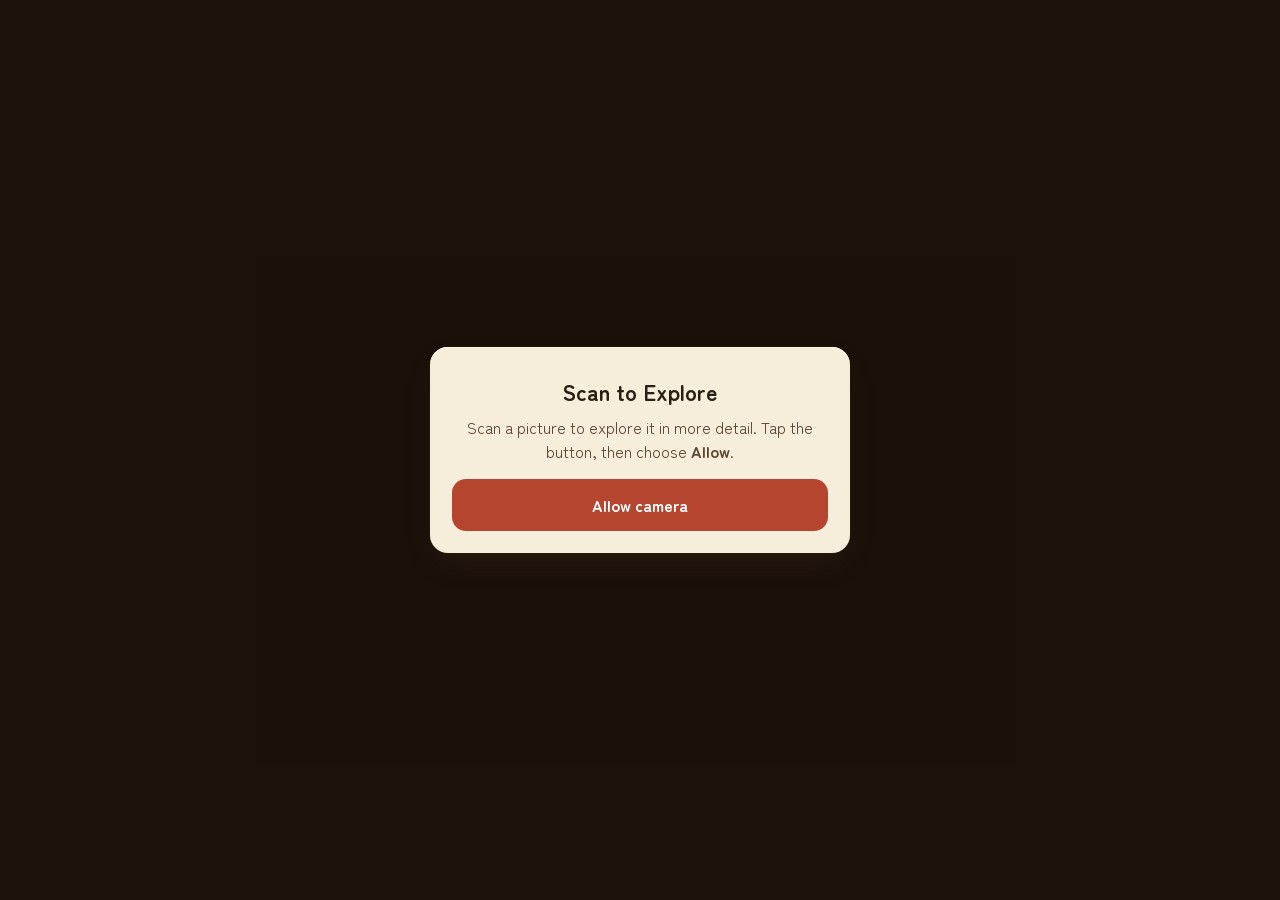
<file: index.html>
<!DOCTYPE html>
<html lang="en">
<head>
<meta charset="utf-8">
<meta name="viewport" content="width=device-width,initial-scale=1,maximum-scale=1,user-scalable=no,viewport-fit=cover">
<meta name="theme-color" content="#ecdfc6">
<title>Scan to Explore</title>
<link rel="icon" href="data:image/svg+xml,%3Csvg xmlns='http://www.w3.org/2000/svg' viewBox='0 0 100 100'%3E%3Ccircle cx='42' cy='42' r='28' fill='none' stroke='%23b5452f' stroke-width='10'/%3E%3Cpath d='M64 64l24 24' stroke='%23b5452f' stroke-width='12' stroke-linecap='round'/%3E%3C/svg%3E">
<link rel="preconnect" href="https://fonts.googleapis.com">
<link rel="preconnect" href="https://fonts.gstatic.com" crossorigin>
<link href="https://fonts.googleapis.com/css2?family=Zen+Maru+Gothic:wght@500;700;900&display=swap" rel="stylesheet">
<link rel="stylesheet" href="css/hub.css">
<script type="importmap">
{ "imports": {
  "three": "https://cdn.jsdelivr.net/npm/three@0.160.0/build/three.module.js",
  "three/addons/": "https://cdn.jsdelivr.net/npm/three@0.160.0/examples/jsm/",
  "mindar-image-three": "https://cdn.jsdelivr.net/npm/mind-ar@1.2.5/dist/mindar-image-three.prod.js"
} }
</script>
</head>
<body>
<div id="ar"></div>

<section id="perm" class="screen">
  <div class="plate">
    <h1>Scan to Explore</h1>
    <p>Scan a picture to explore it in more detail. Tap the button, then choose <b>Allow</b>.</p>
    <button class="btn" id="permBtn">Allow camera</button>
    <div class="status" id="permStatus"></div>
  </div>
</section>

<div id="guide" class="overlay">
  <div class="scan-top plate"><b>Scan a picture to explore</b><span class="cap">Its details open</span><button class="close" id="closeBtn" aria-label="Close"><svg viewBox="0 0 24 24" width="18" height="18"><path d="M6 6l12 12M18 6L6 18" stroke="currentColor" stroke-width="3" stroke-linecap="round" fill="none"/></svg></button></div>
  <div class="frame"><i></i><i></i><i></i><i></i><div class="sweep"></div></div>
  <div class="scan-bottom">
    <div class="status" id="scanStatus">Starting camera…</div>
  </div>
</div>

<div id="found" class="found"><div class="plate"><b id="foundName"></b><span id="foundSub"></span></div></div>

<script type="module" src="js/app.js"></script>
</body>
</html>
</file>
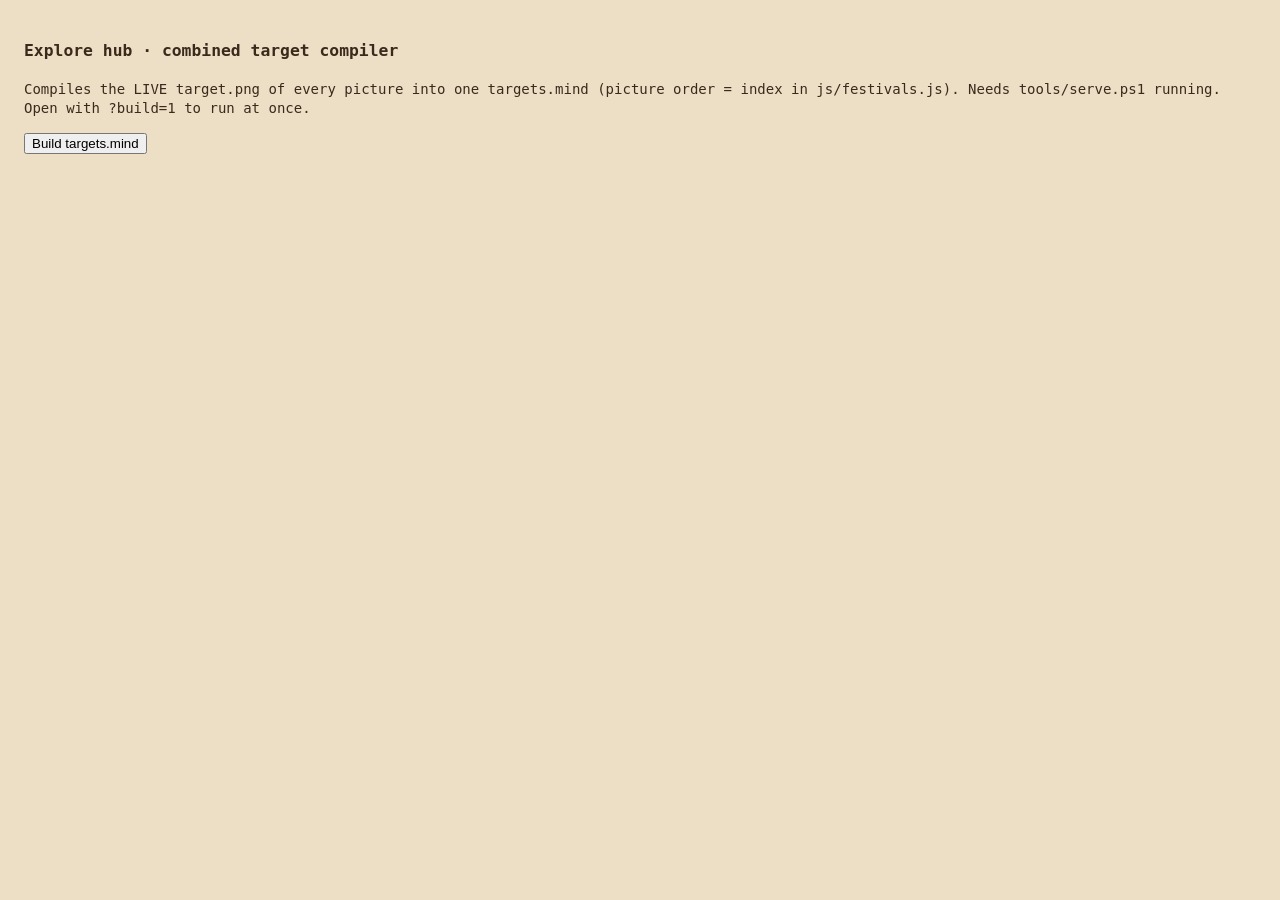
<file: tools/make-target.html>
<!DOCTYPE html>
<html lang="en"><head><meta charset="utf-8"><title>Build hub targets</title>
<style>body{font:14px/1.4 Consolas,monospace;background:#ecdfc6;color:#3b2a1c;padding:16px}img{max-height:30vh;border:1px solid #8c7457;margin-right:8px}pre{white-space:pre-wrap}</style></head>
<body>
<h3>Explore hub · combined target compiler</h3>
<p>Compiles the LIVE <code>target.png</code> of every picture into one <code>targets.mind</code> (picture order = <code>index</code> in <code>js/festivals.js</code>). Needs <code>tools/serve.ps1</code> running. Open with <code>?build=1</code> to run at once.</p>
<button id="go">Build targets.mind</button>
<div id="out"></div><pre id="log"></pre>
<script type="module">
import { EXPLORABLES } from '../js/explorables.js';
const log = (t) => { document.getElementById('log').textContent += t + '\n'; };
async function build(){
  const list = [...EXPLORABLES].sort((a, b) => a.index - b.index);
  const imgs = [];
  for (const f of list){
    const blob = await (await fetch(f.picture + '?' + Date.now(), { cache: 'no-store' })).blob();
    const img = new Image(); img.src = URL.createObjectURL(blob); await img.decode();
    imgs.push(img); document.getElementById('out').appendChild(img);
    log(`${f.name}: ${img.naturalWidth}×${img.naturalHeight}`);
  }
  await import('https://cdn.jsdelivr.net/npm/mind-ar@1.2.5/dist/mindar-image.prod.js');
  const compiler = new window.MINDAR.IMAGE.Compiler();
  let last = -10;
  const data = await compiler.compileImageTargets(imgs, (p) => { if (p - last >= 10){ last = p; log(`compiling ${p.toFixed(0)}%`); } });
  log(`compiled ${data.length} targets`);
  const buf = await compiler.exportData();
  const res = await fetch('/__save?name=targets.mind', { method: 'POST', body: new Blob([buf]) });
  log(`targets.mind (${(buf.byteLength / 1024).toFixed(0)} KB): ${res.ok ? 'saved' : 'save failed'}`);
  log('DONE');
}
document.getElementById('go').onclick = () => build().catch((e) => log('ERROR ' + (e.stack || e)));
if (new URLSearchParams(location.search).has('build')) document.getElementById('go').click();
</script>
</body></html>
</file>
<file: css/hub.css>
:root{--page:#ecdfc6;--card:#f6eddb;--text:#5b4630;--strong:#2b1e13;--muted:#8f7a5e;--ink:#3b2a1c;--red:#b5452f}
*{box-sizing:border-box;-webkit-tap-highlight-color:transparent}
html,body{margin:0;height:100%;background:var(--page);color:var(--text);font-family:"Zen Maru Gothic",system-ui,sans-serif;overflow:hidden}
#ar{position:fixed;inset:0;background:#1c120a}
#ar{overflow:hidden}
#ar canvas{display:block}
.screen{position:fixed;inset:0;display:none;align-items:center;justify-content:center;padding:20px;background:rgba(28,18,10,.55)}
.screen.on{display:flex}
.plate{background:var(--card);border-radius:18px;box-shadow:0 1px 0 #fffaf0 inset,0 0 0 1px #3b2a1c22,0 12px 30px -8px #3b2a1c55;padding:22px;max-width:420px;width:100%;text-align:center}
h1{margin:6px 0 8px;font-size:22px;color:var(--strong)}
p{margin:6px 0 16px;line-height:1.5}
.btn{display:block;width:100%;border:0;border-radius:14px;padding:14px 18px;font:700 16px "Zen Maru Gothic",system-ui,sans-serif;color:#fff;background:var(--red);cursor:pointer;text-decoration:none;text-align:center}
.btn:disabled{opacity:.6}
.btn.ghost{background:transparent;color:var(--ink);box-shadow:0 0 0 1.5px var(--ink) inset}
.btn.small{display:inline-block;width:auto;padding:9px 14px;font-size:14px}
.status:empty{display:none}
.status{margin:12px 0 0;font-size:14px;color:var(--muted)}
.overlay{position:fixed;inset:0;pointer-events:none;display:none}
.overlay.on{display:block}
.scan-top{width:auto;position:absolute;top:max(14px,env(safe-area-inset-top));left:14px;right:14px;margin:auto;padding:12px 16px;display:flex;flex-direction:column;gap:2px;max-width:460px}
.scan-top b{color:var(--strong)}
.scan-top .cap{font-size:13px;color:var(--muted);line-height:1.35}
.frame{position:absolute;left:50%;top:50%;width:min(72vw,52vh);aspect-ratio:3/4;transform:translate(-50%,-50%)}
.frame i{position:absolute;width:34px;height:34px;border:4px solid #fffaf0;filter:drop-shadow(0 1px 3px #0008)}
.frame i:nth-child(1){left:0;top:0;border-right:0;border-bottom:0;border-top-left-radius:12px}
.frame i:nth-child(2){right:0;top:0;border-left:0;border-bottom:0;border-top-right-radius:12px}
.frame i:nth-child(3){left:0;bottom:0;border-right:0;border-top:0;border-bottom-left-radius:12px}
.frame i:nth-child(4){right:0;bottom:0;border-left:0;border-top:0;border-bottom-right-radius:12px}
.sweep{position:absolute;left:6px;right:6px;height:3px;border-radius:3px;background:linear-gradient(90deg,transparent,#fffaf0,transparent);animation:sweep 2.4s ease-in-out infinite}
@keyframes sweep{0%,100%{top:6%}50%{top:94%}}
.scan-bottom{position:absolute;left:0;right:0;bottom:max(18px,env(safe-area-inset-bottom));display:flex;flex-direction:column;align-items:center;gap:10px;pointer-events:auto;padding:0 14px}
.scan-bottom .status{background:var(--card);padding:7px 14px;border-radius:999px;margin:0;color:var(--text)}
.scan-bottom .btn.ghost{background:var(--card)}
.row{display:flex;gap:8px;flex-wrap:wrap;justify-content:center}
.found{display:none;position:fixed;inset:0;align-items:center;justify-content:center;background:rgba(28,18,10,.5)}
.found.on{display:flex}
.found .plate{width:auto;min-width:220px;animation:pop .35s cubic-bezier(.2,1.4,.4,1)}
.stamp{width:64px;height:64px;margin:0 auto 6px;border-radius:50%;background:var(--red);color:#fff;font-size:34px;line-height:64px;font-weight:900}
.found b{display:block;font-size:20px;color:var(--strong)}
@keyframes pop{from{transform:scale(.7);opacity:0}to{transform:scale(1);opacity:1}}
.choose{display:grid;gap:8px;margin-bottom:12px}
.close{position:absolute;top:10px;right:10px;width:36px;height:36px;border:0;border-radius:0;padding:0;display:flex;align-items:center;justify-content:center;color:var(--ink);background:transparent;box-shadow:none;cursor:pointer;pointer-events:auto}
</file>
